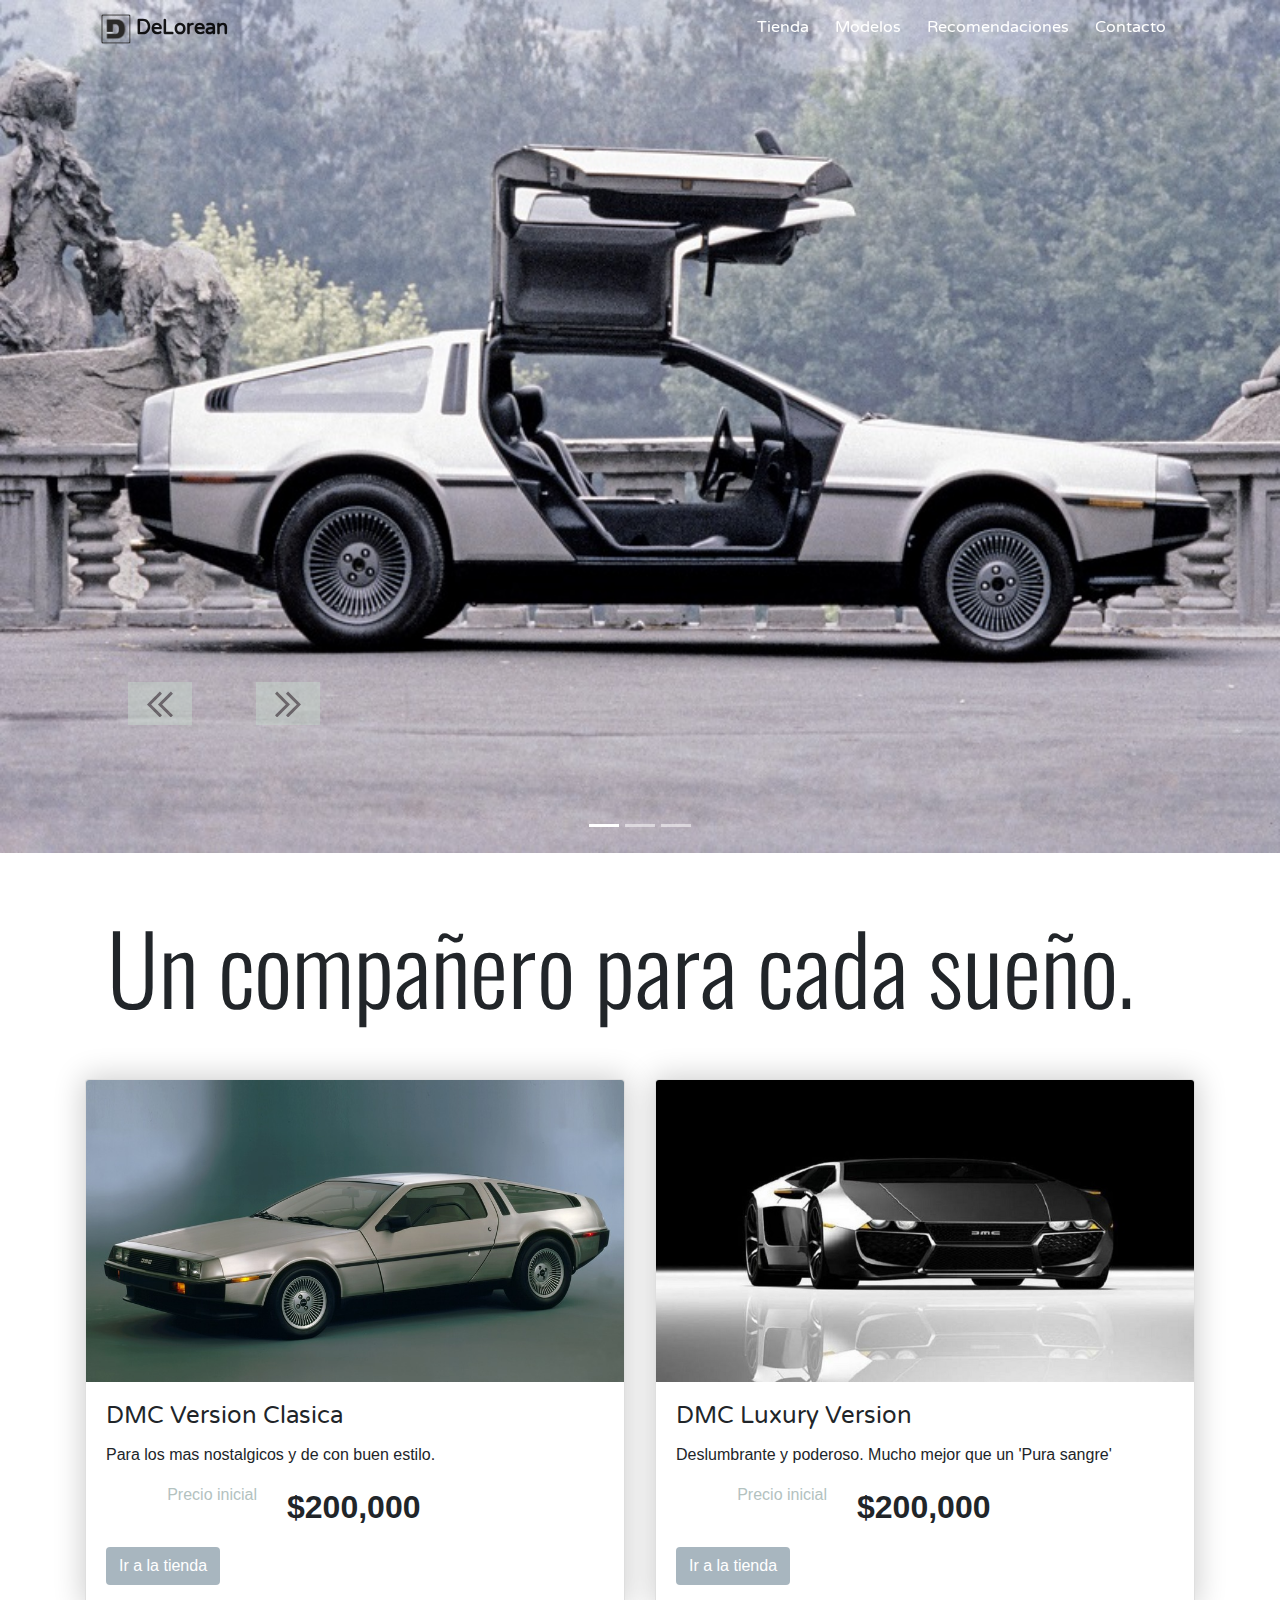
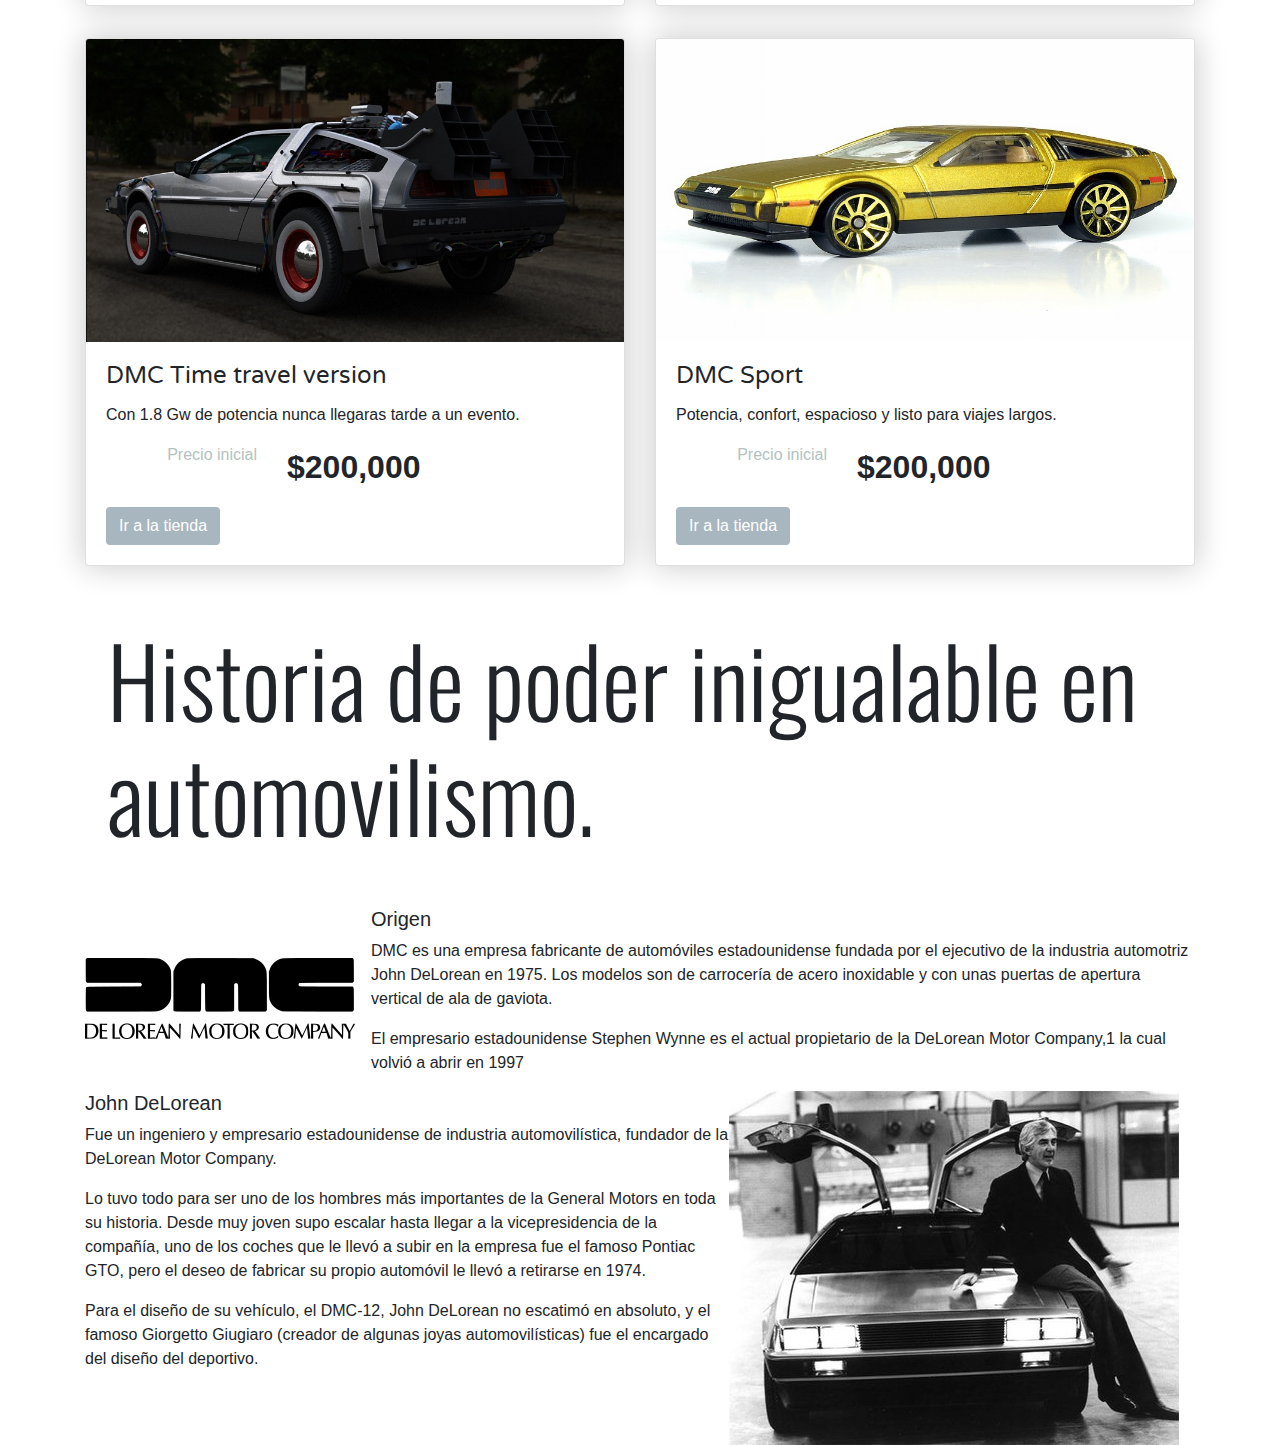
<file: index.html>
<!doctype html>
<html lang="en">

<head>
    <title>DeLorean</title>
    <!-- Required meta tags -->
    <meta charset="utf-8">
    <meta name="viewport" content="width=device-width, initial-scale=1, shrink-to-fit=no">

    <!-- Bootstrap CSS -->
    <link rel="stylesheet" href="https://maxcdn.bootstrapcdn.com/bootstrap/4.0.0/css/bootstrap.min.css" integrity="sha384-Gn5384xqQ1aoWXA+058RXPxPg6fy4IWvTNh0E263XmFcJlSAwiGgFAW/dAiS6JXm" crossorigin="anonymous">
    <link rel="stylesheet" href="css/home.css">
    <link href="https://fonts.googleapis.com/css?family=Varela+Round" rel="stylesheet">
    <link href="https://fonts.googleapis.com/css?family=Oswald" rel="stylesheet">
    <link rel="stylesheet" href="https://code.jquery.com/jquery-3.3.1.js">
    <link rel="shortcut icon" href="media/logo.png" type="image/x-icon">
</head>

<body>



    <header class="header">
        <div id="header" class="container fixed-top">
            <div class="row ">
                <div class="col-xs-2 col-sm-2 col-md-2">
                    <nav id="nav-delorean" class="navbar navbar-light ">
                        <a class="navbar-brand letras-menu" href="index.html">
                            <img src="media/logo.png" width="30" height="30" alt="DeLorean"> DeLorean
                        </a>
                    </nav>
                </div>
                <div class="col-xs-10 col-sm-10 col-md-10">
                    <nav class="navbar navbar-light  menu letras-menu">
                        <a class="btn " href="">Tienda</a>
                        <a class="btn " href="#Versiones">Modelos</a>
                        <a class="btn " href="recomendaciones.html">Recomendaciones</a>
                        <a class="btn " href="contacto.html">Contacto</a>

                    </nav>
                </div>
            </div>

        </div>


    </header>

    <main>
        <article id="cars-sliders" class="carousel slide cars-sliders" data-ride="carousel">

            <ol class="carousel-indicators">
                <li data-target="#cars-sliders" data-slide-to="0" class="active"></li>
                <li data-target="#cars-sliders" data-slide-to="1"></li>
                <li data-target="#cars-sliders" data-slide-to="2"></li>
            </ol>
            <div class="carousel-inner">
                <div class="carousel-item active  ">
                    <img class="d-block w-100 " src="media/delorean1.jpg" alt="First slide">
                </div>
                <div class="carousel-item ">
                    <img class="d-block w-100 " src="media/delorean2.jpg" alt="Second slide">
                </div>
                <div class="carousel-item ">
                    <img class="d-block w-100 " src="media/delorean3.jpg" alt="Third slide">
                </div>

                <a class="carousel-control-prev custom-slider-indicador indicador-izquierdo " href="#cars-sliders" role="button" data-slide="prev">
                    <span id="cars-gallery-izquierdo" class="carousel-control-prev-icon" aria-hidden="true"></span>
                    <span class="sr-only">Previous</span>
                </a>
                <a class="carousel-control-next custom-slider-indicador indicador-derecho" href="#cars-sliders" role="button" data-slide="next">
                    <span id="cars-gallery-derecho" class="carousel-control-next-icon " aria-hidden="true"></span>
                    <span class="sr-only">Next</span>
                </a>


            </div>

        </article>

        <article id="Versiones" class="container">
            <h3 class="display-1 history-text">
                Un compañero para cada sueño.
            </h3>
            <div class="row">
                <div class="col-xs-12 col-sm-6">
                    <div class="card">
                        <img class="card-img-top" src="./media/version1.jpg" alt="Versión clasica">
                        <div class="card-body">
                            <h4 class="card-title">DMC Version Clasica</h4>
                            <p class="card-text">Para los mas nostalgicos y de con buen estilo.</p>
                            <div class="container">
                                <div class="row ">
                                    <div class="col-5 col-sm-6 col-md-4 precios">
                                        <p>Precio inicial</p>
                                    </div>
                                    <div class="col-5 col-sm-6 col-md-8 precios2">
                                        <p>$200,000</p>
                                    </div>
                                </div>
                            </div>
                            <a href="store.html" class="btn btn-store">Ir a la tienda</a>
                        </div>
                    </div>
                </div>
                <div class="col-xs-12 col-sm-6">
                    <div class="card">
                        <img class="card-img-top" src="./media/version4.jpg" alt="Versión Luxury">
                        <div class="card-body">
                            <h4 class="card-title">DMC Luxury Version</h4>
                            <p class="card-text">Deslumbrante y poderoso. Mucho mejor que un 'Pura sangre' </p>
                            <div class="container">
                                <div class="row ">
                                    <div class="col-5 col-sm-6 col-md-4 precios">
                                        <p>Precio inicial</p>
                                    </div>
                                    <div class="col-5 col-sm-6 col-md-8 precios2">
                                        <p>$200,000</p>
                                    </div>
                                </div>
                            </div>
                            <a href="store.html" class="btn btn-store">Ir a la tienda</a>
                        </div>
                    </div>
                </div>
            </div>
            <div class="row">
                <div class="col-xs-12 col-sm-6">
                    <div class="card">
                        <img class="card-img-top" src="./media/version3.jpg" alt="Version time travel">
                        <div class="card-body">
                            <h4 class="card-title">DMC Time travel version</h4>
                            <p class="card-text">Con 1.8 Gw de potencia nunca llegaras tarde a un evento.</p>
                            <div class="container">
                                <div class="row ">
                                    <div class="col-5 col-sm-6 col-md-4 precios">
                                        <p>Precio inicial</p>
                                    </div>
                                    <div class="col-5 col-sm-6 col-md-8 precios2">
                                        <p>$200,000</p>
                                    </div>
                                </div>
                            </div>

                            <a href="store.html" class="btn btn-store">Ir a la tienda</a>
                        </div>
                    </div>
                </div>
                <div class="col-xs-12 col-sm-6">
                    <div class="card">
                        <img class="card-img-top" src="./media/version2.jpg" alt="Version Sport">
                        <div class="card-body">
                            <h4 class="card-title">DMC Sport</h4>
                            <p class="card-text">Potencia, confort, espacioso y listo para viajes largos.</p>
                            <div class="container">
                                <div class="row ">
                                    <div class="col-5  col-sm-6 col-md-4 precios">
                                        <p>Precio inicial</p>
                                    </div>
                                    <div class="col-5 col-sm-6 col-md-8 precios2">
                                        <p>$200,000</p>
                                    </div>
                                </div>
                            </div>
                            <a href="store.html" class="btn btn-store">Ir a la tienda</a>
                        </div>
                    </div>
                </div>
            </div>
        </article>

        <article id="Historia" class="container">
            <h3 class="display-1 history-text">
                Historia de poder inigualable en automovilismo.
            </h3>
            <div class="media">
                <img class="align-self-center mr-3" src="media/dmc.png" alt="Generic placeholder image">
                <div class="media-body">
                    <h5 class="mt-0">Origen</h5>
                    <p>DMC es una empresa fabricante de automóviles estadounidense fundada por el ejecutivo de la industria automotriz John DeLorean en 1975. Los modelos son de carrocería de acero inoxidable y con unas puertas de apertura vertical de ala
                        de gaviota.</p>
                    <p>El empresario estadounidense Stephen Wynne es el actual propietario de la DeLorean Motor Company,1​ la cual volvió a abrir en 1997</p>
                </div>
            </div>
            <div class="media">

                <div class="media-body">
                    <h5 class="mt-0">John DeLorean</h5>
                    <p>Fue un ingeniero y empresario estadounidense de industria automovilística, fundador de la DeLorean Motor Company.</p>
                    <p>Lo tuvo todo para ser uno de los hombres más importantes de la General Motors en toda su historia. Desde muy joven supo escalar hasta llegar a la vicepresidencia de la compañía, uno de los coches que le llevó a subir en la empresa
                        fue el famoso Pontiac GTO, pero el deseo de fabricar su propio automóvil le llevó a retirarse en 1974.</p>
                    <p>
                        Para el diseño de su vehículo, el DMC-12, John DeLorean no escatimó en absoluto, y el famoso Giorgetto Giugiaro (creador de algunas joyas automovilísticas) fue el encargado del diseño del deportivo.
                    </p>
                </div>
                <img class="align-self-center mr-3" src="media/johndelorean.jpg" alt="Generic placeholder image">
            </div>
        </article>


    </main>


    <footer>

    </footer>
    <!-- Optional JavaScript -->
    <!-- jQuery first, then Popper.js, then Bootstrap JS -->
    <script src="https://code.jquery.com/jquery-3.2.1.slim.min.js" integrity="sha384-KJ3o2DKtIkvYIK3UENzmM7KCkRr/rE9/Qpg6aAZGJwFDMVNA/GpGFF93hXpG5KkN" crossorigin="anonymous"></script>
    <script src="https://cdnjs.cloudflare.com/ajax/libs/popper.js/1.12.9/umd/popper.min.js" integrity="sha384-ApNbgh9B+Y1QKtv3Rn7W3mgPxhU9K/ScQsAP7hUibX39j7fakFPskvXusvfa0b4Q" crossorigin="anonymous"></script>
    <script src="https://maxcdn.bootstrapcdn.com/bootstrap/4.0.0/js/bootstrap.min.js" integrity="sha384-JZR6Spejh4U02d8jOt6vLEHfe/JQGiRRSQQxSfFWpi1MquVdAyjUar5+76PVCmYl" crossorigin="anonymous"></script>
    <script src="js/scrollspy.js"></script>
    <script src="js/general.js"></script>
    <script>
        $(document).ready(function() {


                general();

                // $('.carousel').carousel({
                //     interval: false
                // })

                // $('#cars-sliders').on('scrollSpy:enter', function() {
                //     $('#header').removeClass('header-bg-color');

                // });

                // $('#cars-sliders').on('scrollSpy:exit', function() {

                //     $('#header').addClass('header-bg-color');


                // });

                // $('#cars-sliders').scrollSpy();
            }

        );
    </script>
</body>

</html>
</file>
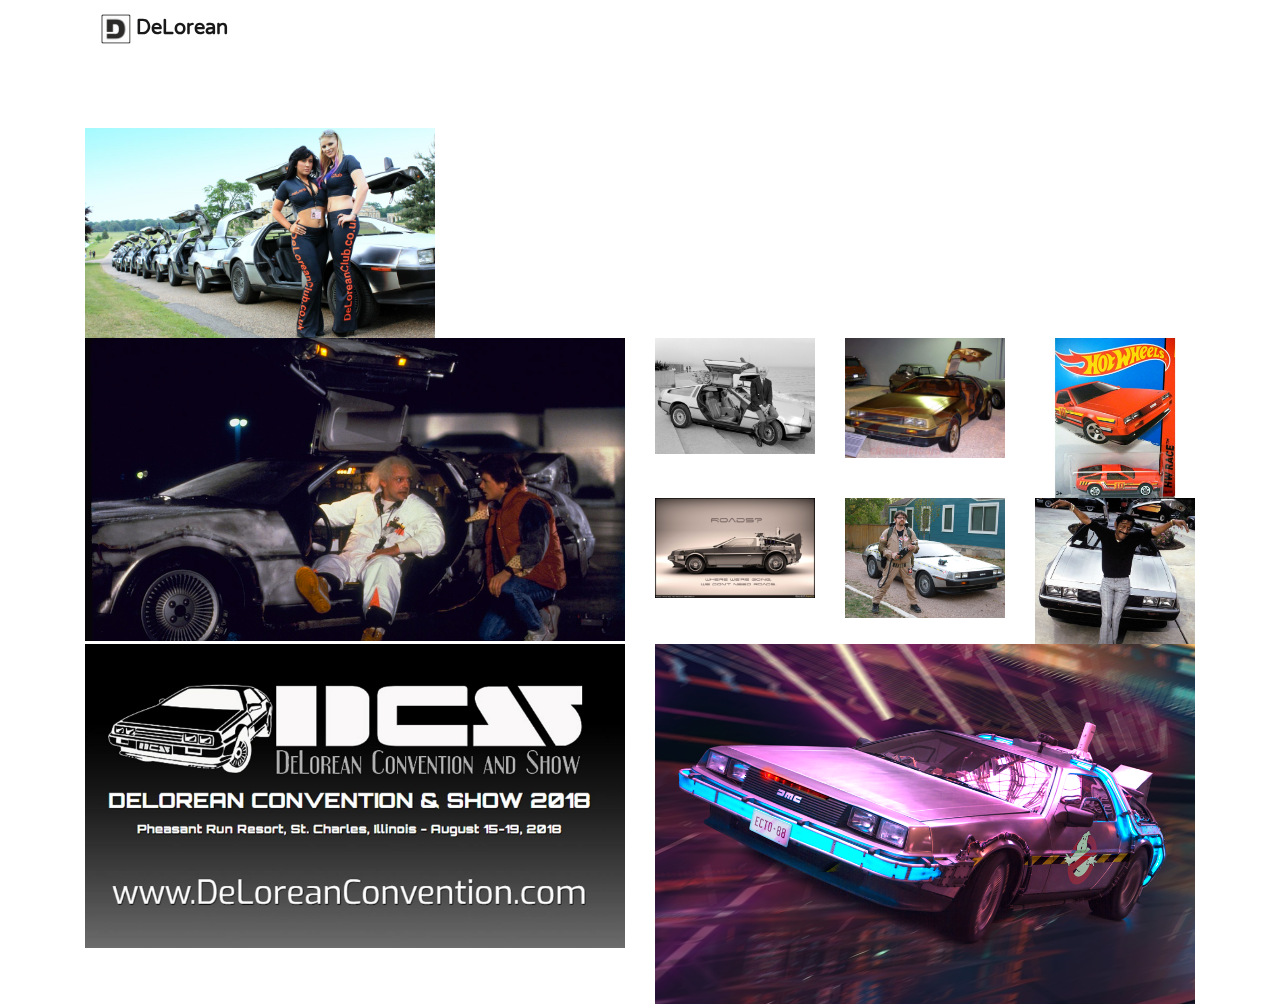
<file: recomendaciones.html>
<!doctype html>
<html lang="en">

<head>
    <title>Recomendaciones</title>
    <!-- Required meta tags -->
    <meta charset="utf-8">
    <meta name="viewport" content="width=device-width, initial-scale=1, shrink-to-fit=no">

    <!-- Bootstrap CSS -->
    <!-- Bootstrap CSS -->
    <link rel="stylesheet" href="https://maxcdn.bootstrapcdn.com/bootstrap/4.0.0/css/bootstrap.min.css" integrity="sha384-Gn5384xqQ1aoWXA+058RXPxPg6fy4IWvTNh0E263XmFcJlSAwiGgFAW/dAiS6JXm" crossorigin="anonymous">
    <link rel="stylesheet" href="css/home.css">
    <link rel="stylesheet" href="css/all.css">
    <link rel="stylesheet" href="css/recomendaciones.css">
    <link href="https://fonts.googleapis.com/css?family=Varela+Round" rel="stylesheet">
    <link href="https://fonts.googleapis.com/css?family=Oswald" rel="stylesheet">
    <link rel="stylesheet" href="https://code.jquery.com/jquery-3.3.1.js">
    <link rel="shortcut icon" href="media/logo.png" type="image/x-icon">
</head>

<body>

    <header class="header">
        <div id="header" class="container fixed-top">
            <div class="row ">
                <div class="col-xs-2 col-sm-2 col-md-2">
                    <nav id="nav-delorean" class="navbar navbar-light ">
                        <a class="navbar-brand letras-menu" href="index.html">
                            <img src="media/logo.png" width="30" height="30" alt="DeLorean"> DeLorean
                        </a>
                    </nav>
                </div>
                <div class="col-xs-10 col-sm-10 col-md-10">
                    <nav class="navbar navbar-light  menu letras-menu">
                        <a class="btn " href="">Tienda</a>
                        <a class="btn " href="#Versiones">Modelos</a>
                        <a class="btn " href="recomendaciones.html">Recomendaciones</a>
                        <a class="btn " href="contacto.html">Contacto</a>

                    </nav>
                </div>
            </div>

        </div>


    </header>

    <main class="main">
        <article id="gallery-recomendation" class="container gallery">
            <div>
                <div class="row">
                    <div class="col-4">
                        <img src="media/famous1.jpg" alt="Delorean racing circuit" srcset="">
                    </div>
                    <div class="col-4">
                        <iframe width="350" src="https://www.youtube.com/embed/eMaGpx3KTLM" frameborder="0" allow="autoplay; encrypted-media" allowfullscreen></iframe>

                    </div>
                    <div class="col-4">

                        <iframe width="350" src="https://www.youtube.com/embed/OYpYoNBv9Tc" frameborder="0" allow="autoplay; encrypted-media" allowfullscreen></iframe>
                    </div>
                </div>
                <div class="row">
                    <div class="col-6">
                        <img src="media/famous2.png" alt="Back to the future" srcset="">
                    </div>
                    <div class="col-6">
                        <div class="row">
                            <div class="col-4">
                                <img src="media/famous4.jpg" alt="John Delorean itself!" srcset="">
                            </div>
                            <div class="col-4">
                                <img src="media/famous5.jpg" alt="Back to the future movie" srcset="">
                            </div>
                            <div class="col-4">
                                <img src="media/famous6.jpg" alt="Hot wheels delorean toy" srcset="">
                            </div>
                        </div>
                        <div class="row">
                            <div class="col-4">
                                <img src="media/famous7.jpg" alt="Back to the future movie II" srcset="">
                            </div>
                            <div class="col-4">
                                <img src="media/famous3.jpg" alt="Ernst cline" srcset="">
                            </div>
                            <div class="col-4">
                                <img src="media/famous8.jpg" alt="Sammy Davis JR" srcset="">
                            </div>
                        </div>

                    </div>
                </div>

                <div class="row">
                    <div class="col-6">
                        <img src="media/famous9.jpg" alt="Back to the future" srcset="">
                    </div>
                    <div class="col-6">
                        <img src="media/famous9.png" alt="Redy player one" srcset="">
                    </div>
                </div>

            </div>
        </article>

    </main>

    <!-- Optional JavaScript -->
    <!-- jQuery first, then Popper.js, then Bootstrap JS -->
    <script src="https://code.jquery.com/jquery-3.2.1.slim.min.js" integrity="sha384-KJ3o2DKtIkvYIK3UENzmM7KCkRr/rE9/Qpg6aAZGJwFDMVNA/GpGFF93hXpG5KkN" crossorigin="anonymous"></script>
    <script src="https://cdnjs.cloudflare.com/ajax/libs/popper.js/1.12.9/umd/popper.min.js" integrity="sha384-ApNbgh9B+Y1QKtv3Rn7W3mgPxhU9K/ScQsAP7hUibX39j7fakFPskvXusvfa0b4Q" crossorigin="anonymous"></script>
    <script src="https://maxcdn.bootstrapcdn.com/bootstrap/4.0.0/js/bootstrap.min.js" integrity="sha384-JZR6Spejh4U02d8jOt6vLEHfe/JQGiRRSQQxSfFWpi1MquVdAyjUar5+76PVCmYl" crossorigin="anonymous"></script>
    <script src="js/scrollspy.js"></script>
    <script src="js/general.js"></script>
    <script>
        $(document).ready(function() {

            general();
            $('#header').addClass('header-bg-color');
            console.log($('#gallery-recomendation').find('img').each(function() {
                $(this).attr('title', $(this).attr('alt'))
                $(this).attr({

                    'data-toggle': "tooltip",
                    'data-placement': 'top',
                    'title': $(this).attr('alt')

                })

                console.log($(this).attr('alt'));
            }));
            $('[data-toggle="tooltip"]').tooltip()
        });
    </script>
</body>

</html>
</file>
<file: css/home.css>
body {
  margin: 0; }

.history-text {
  font-family: "Oswald";
  margin: 5% 5% 5% 2%; }

.header {
  font-family: "Varela Round";
  color: white;
  font-weight: bold; }
  .header > * {
    background-color: transparent;
    transition: background-color 1000ms linear;
    color: white; }
  .header a {
    color: white; }
  .header a:hover {
    color: white;
    text-decoration: overline; }
  .header a:visited {
    color: white; }

.header-bg-color {
  background-color: #c5d5cb;
  transition: background-color 1000ms linear; }

.menu {
  justify-content: flex-end; }

.custom-slider-indicador {
  background-color: #c5d5cb;
  min-height: 5% !important;
  max-height: 5% !important;
  min-width: 5% !important;
  max-width: 5% !important;
  top: 80%; }

.indicador-derecho,
.indicador-izquierdo {
  background: center;
  background-image: url("../media/right.svg") !important;
  background-repeat: no-repeat;
  background-color: #c5d5cb; }

.indicador-derecho {
  right: 75% !important;
  background-image: url("../media/right.svg") !important; }

.indicador-izquierdo {
  left: 10% !important;
  background-image: url("../media/left.svg") !important; }

#cars-gallery-derecho,
#cars-gallery-izquierdo {
  background-image: none !important; }

#Versiones h4,
#Historia h4 {
  font-family: "Varela Round"; }
#Versiones .card,
#Historia .card {
  box-shadow: 0px 0px 30px 2px rgba(0, 0, 0, 0.2); }

#Versiones > .row {
  margin-top: 2rem; }
#Versiones .btn-store {
  background-color: #a8b6bf;
  color: white; }
#Versiones .btn-store:hover {
  background-color: white;
  color: black;
  border-color: #9ad3de; }

.precios {
  text-align: right;
  color: #b3c2bf; }

.precios2 {
  text-align: left;
  font-weight: bolder;
  font-size: xx-large; }
  @media screen and (max-width: 1000px) {
    .precios2 {
      font-size: x-large;
      text-align: center; } }
  @media screen and (max-width: 830px) {
    .precios2 {
      font-size: large;
      text-align: center; } }
  @media screen and (max-width: 733px) {
    .precios2 {
      font-size: small;
      text-align: left; } }
  @media screen and (max-width: 573px) {
    .precios2 {
      font-size: large;
      text-align: left; } }

/*# sourceMappingURL=home.css.map */
</file>
<file: css/all.css>
body {
  margin: 0;
  position: relative; }

.main {
  margin-top: 10%; }
  @media screen and (min-width: 992px) {
    .main {
      margin-top: 10%; } }
  @media screen and (max-width: 783px) {
    .main {
      margin-top: 20%; } }
  @media screen and (max-width: 539px) {
    .main {
      margin-top: 25%; } }
  @media screen and (max-width: 507px) {
    .main {
      margin-top: 40%; } }
  @media screen and (max-width: 393px) {
    .main {
      margin-top: 60%; } }

/*# sourceMappingURL=all.css.map */
</file>
<file: css/recomendaciones.css>
#gallery-recomendation img {
  max-width: 100%;
  max-height: 100%; }

/*# sourceMappingURL=recomendaciones.css.map */
</file>
